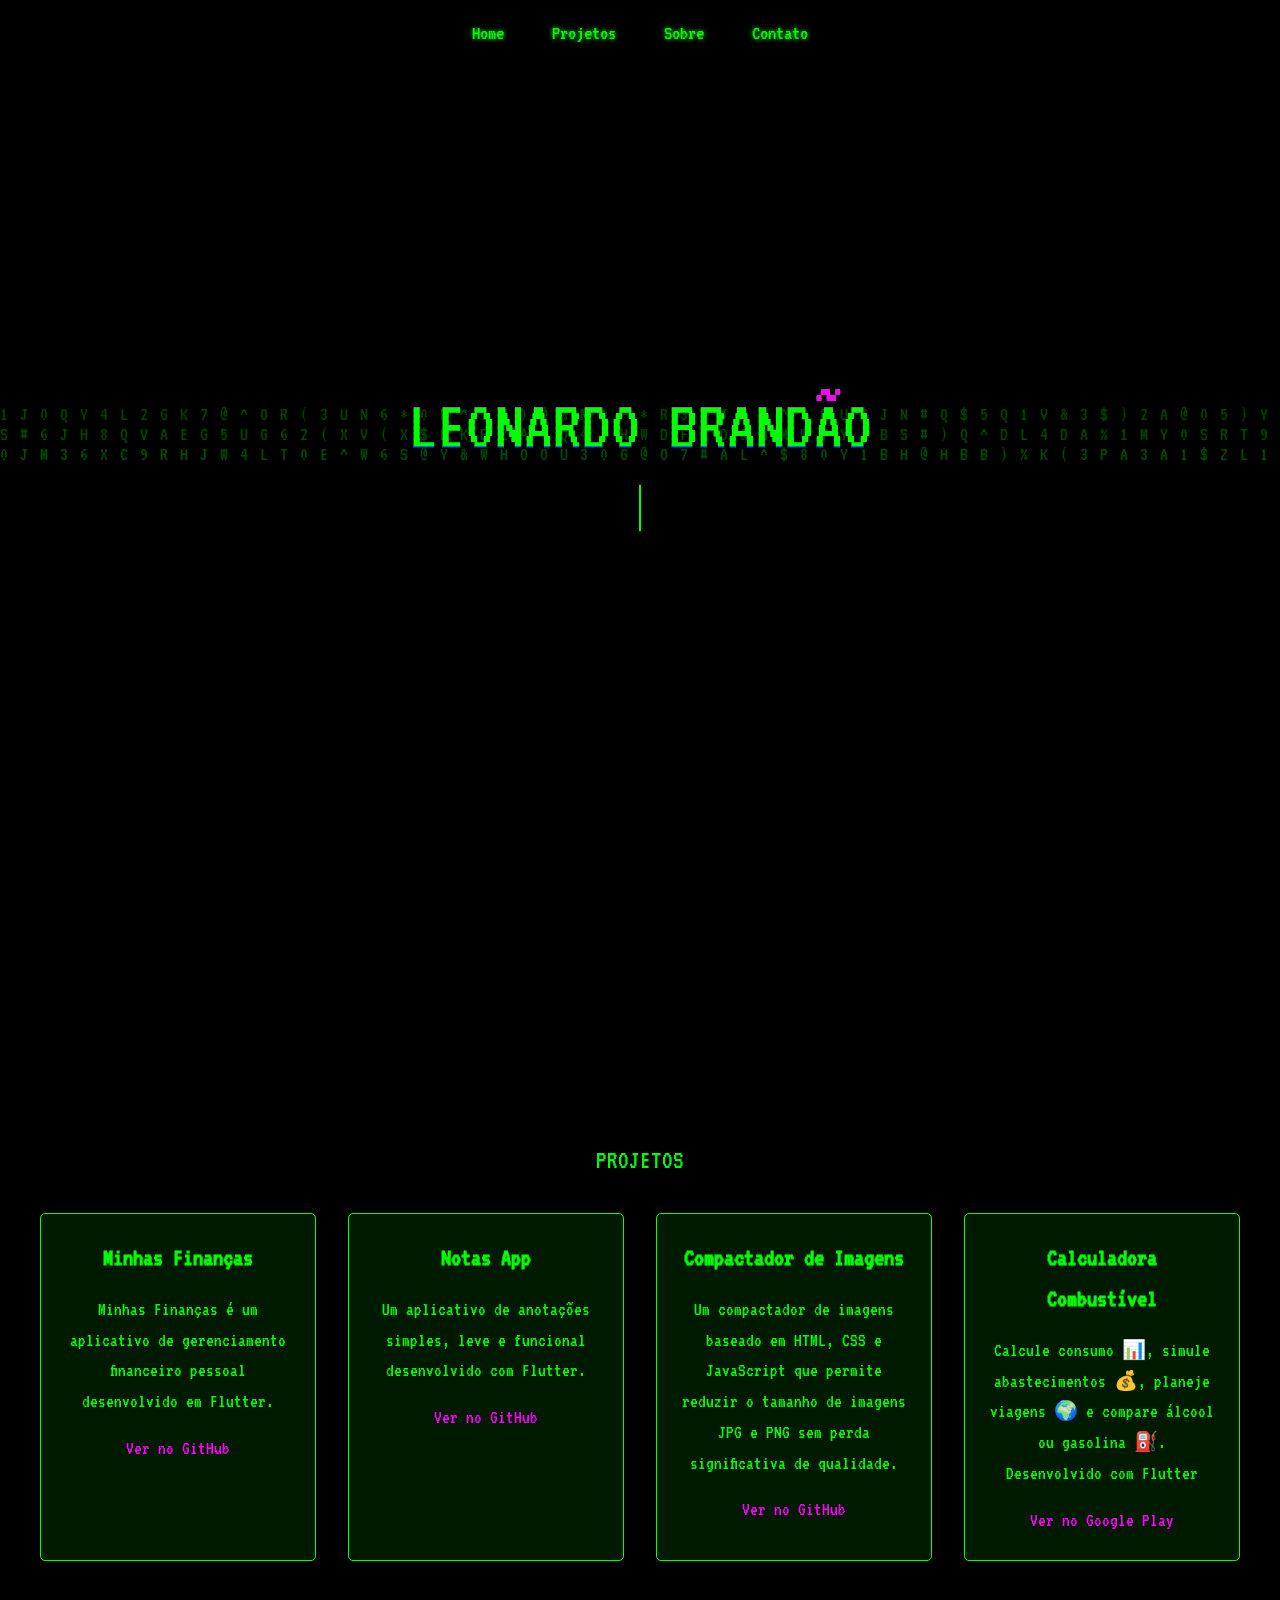
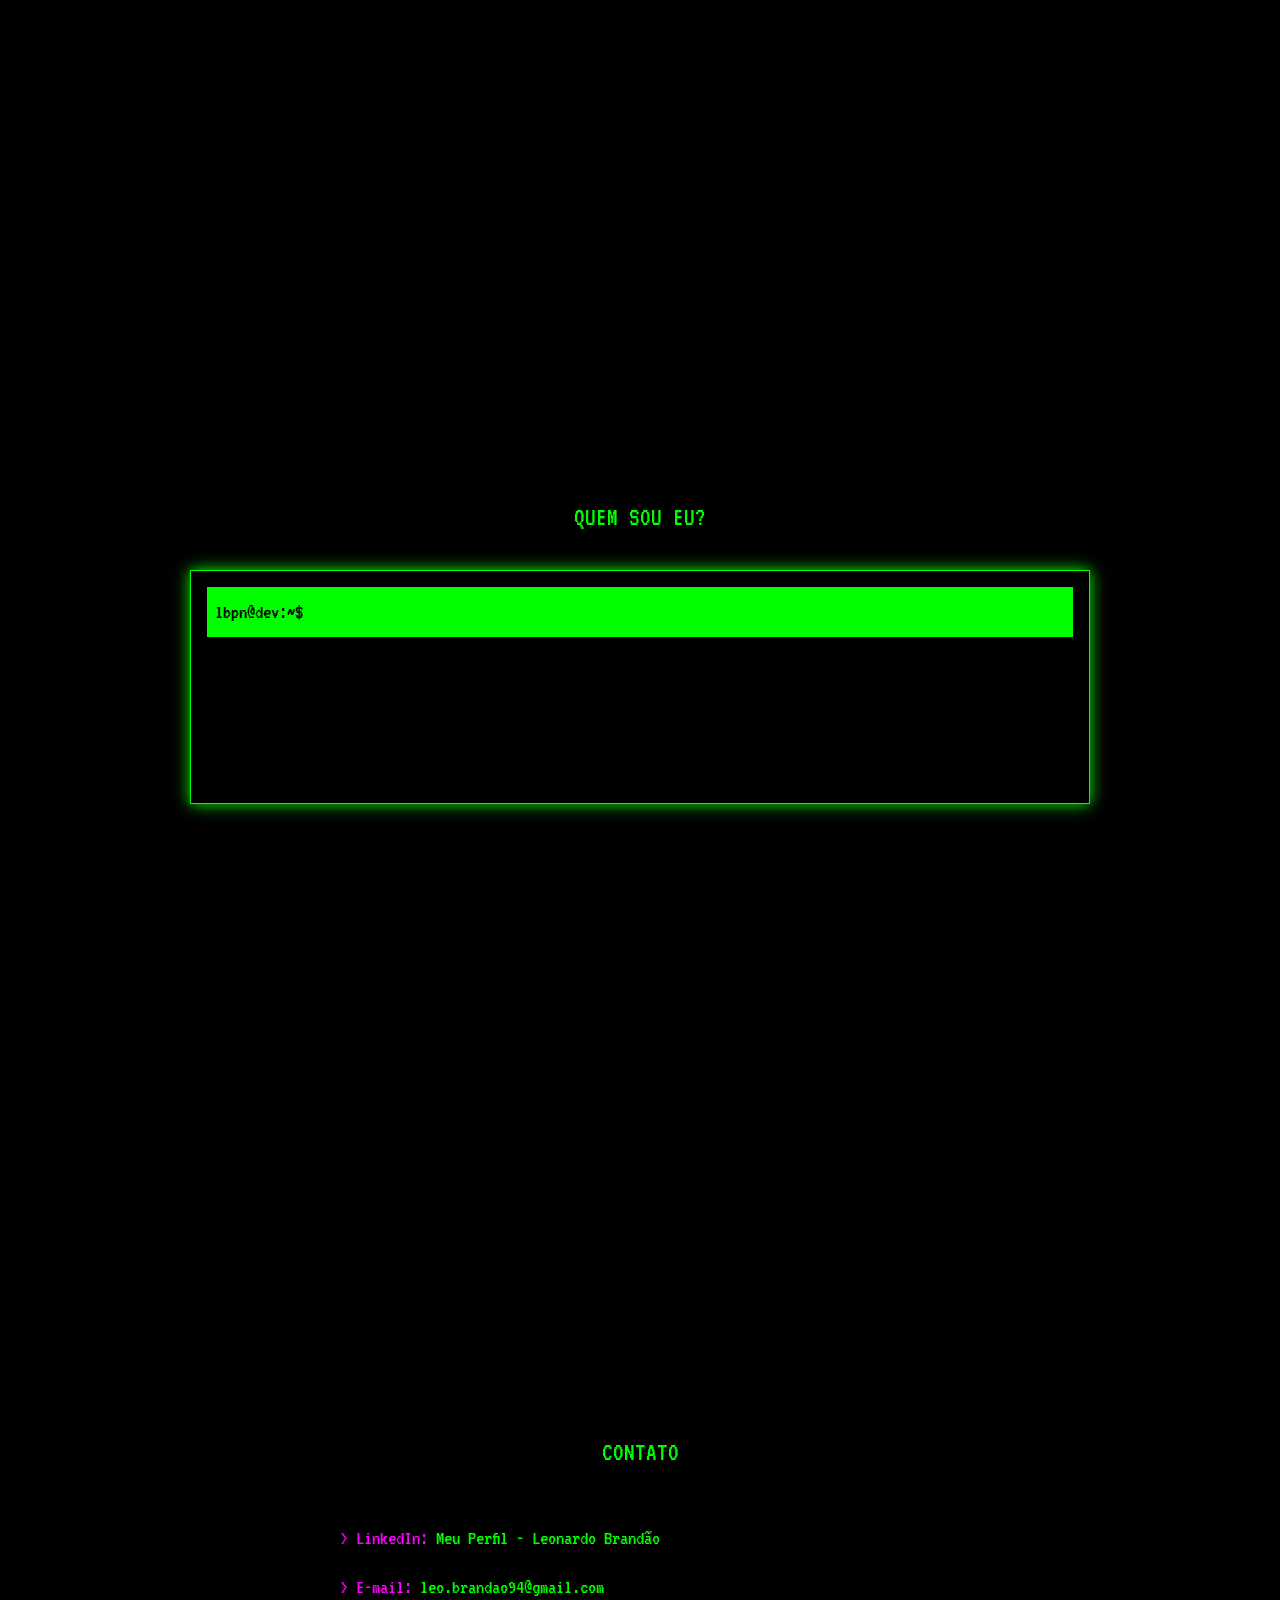
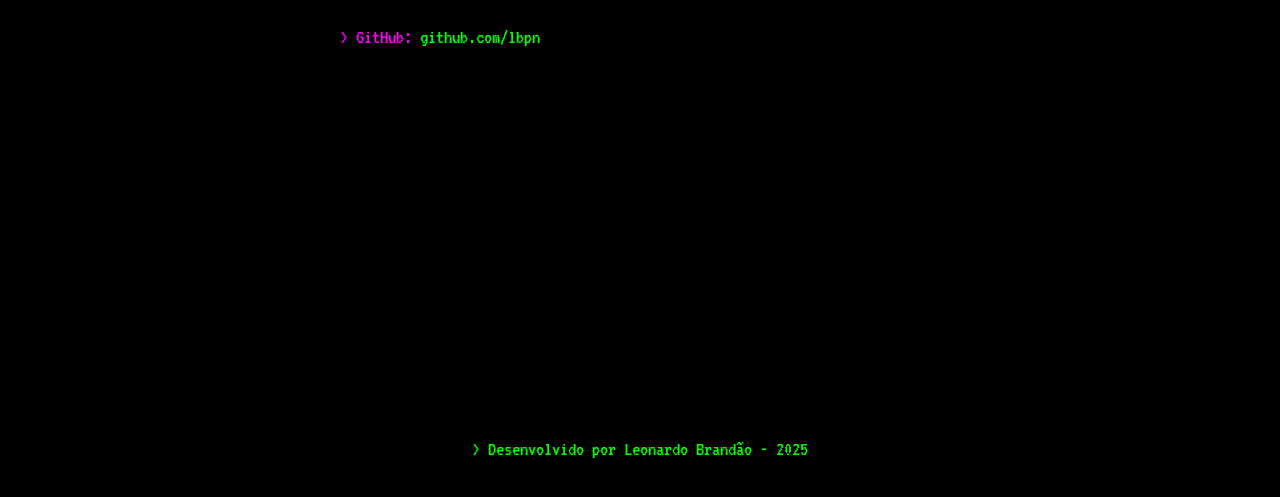
<file: index.html>
<!DOCTYPE html>
<html lang="pt-br">
<head>
  <meta charset="UTF-8">
  <meta name="viewport" content="width=device-width, initial-scale=1.0">
  <title>Leonardo Brandão | Dev Mobile</title>
  <link rel="stylesheet" href="styles.css">
  <link href="https://fonts.googleapis.com/css2?family=VT323&display=swap" rel="stylesheet">
</head>
<body>
  <!-- Fundo com Matrix Rain -->
  <canvas id="bg"></canvas>

  <!-- Navegação -->
  <nav>
    <ul>
      <li><a href="#home">Home</a></li>
      <li><a href="#projetos">Projetos</a></li>
      <li><a href="#sobre">Sobre</a></li>
      <li><a href="#contato">Contato</a></li>
    </ul>
  </nav>

  <!-- Seção Home -->
  <section id="home">
    <h1 class="glitch" data-text="Leonardo Brandão">Leonardo Brandão</h1>
    <p class="typing">> Desenvolvedor Mobile</p>
  </section>

  <!-- Seção Projetos -->
  <section id="projetos">
    <h2>Projetos</h2>
    <div class="project-grid">
      <!-- Projeto 1 -->
      <div class="project-card">
        <h3>Minhas Finanças</h3>
        <p>Minhas Finanças é um aplicativo de gerenciamento financeiro pessoal desenvolvido em Flutter.</p>
        <a href="https://github.com/lbpn/minhas-financas" target="_blank">Ver no GitHub</a>
      </div>
      <!-- Projeto 2 -->
      <div class="project-card">
        <h3>Notas App</h3>
        <p>Um aplicativo de anotações simples, leve e funcional desenvolvido com Flutter.</p>
        <a href="https://github.com/lbpn/notas-app-flutter" target="_blank">Ver no GitHub</a>
      </div>
      <!-- Projeto 3 -->
      <div class="project-card">
        <h3>Compactador de Imagens</h3>
        <p>Um compactador de imagens baseado em HTML, CSS e JavaScript que permite reduzir o tamanho de imagens JPG e PNG sem perda significativa de qualidade.</p>
        <a href="https://github.com/lbpn/campactador-de-imagens" target="_blank">Ver no GitHub</a>
      </div>
      <!-- Projeto 4 -->
      <div class="project-card">
        <h3>Calculadora Combustível</h3>
        <p>Calcule consumo 📊, simule abastecimentos 💰, planeje viagens 🌍 e compare álcool ou gasolina ⛽. Desenvolvido com Flutter</p>
        <a href="https://play.google.com/store/apps/details?id=br.com.lbpn.calculadora.combustivel" target="_blank">Ver no Google Play</a>
      </div>
    </div>
  </section>

  <!-- Seção Sobre (com Terminal Interativo) -->
  <section id="sobre">
    <h2>Quem sou eu?</h2>
    <div class="terminal" id="terminal">
      <div class="terminal-header">
        <span>lbpn@dev:~$</span>
      </div>
      <div class="terminal-body" id="terminal-output">
        <!-- O conteúdo será preenchido pelo JavaScript -->
      </div>
    </div>
  </section>

  <!-- Seção Contato (Links) -->
  <section id="contato">
    <h2>Contato</h2>
    <div class="contact-links">
      <p><span>> LinkedIn:</span> <a href="https://www.linkedin.com/in/leonardo-brand%C3%A3o-42b5971a3/" target="_blank">Meu Perfil - Leonardo Brandão</a></p>
      <p><span>> E-mail:</span> <a href="mailto:leo.brandao94@gmail.com">leo.brandao94@gmail.com</a></p>
      <p><span>> GitHub:</span> <a href="https://github.com/lbpn" target="_blank">github.com/lbpn</a></p>
    </div>
  </section>

  <!-- Rodapé -->
  <footer>
    <p>> Desenvolvido por Leonardo Brandão - 2025</p>
  </footer>

  <script src="script.js"></script>
</body>
</html>
</file>
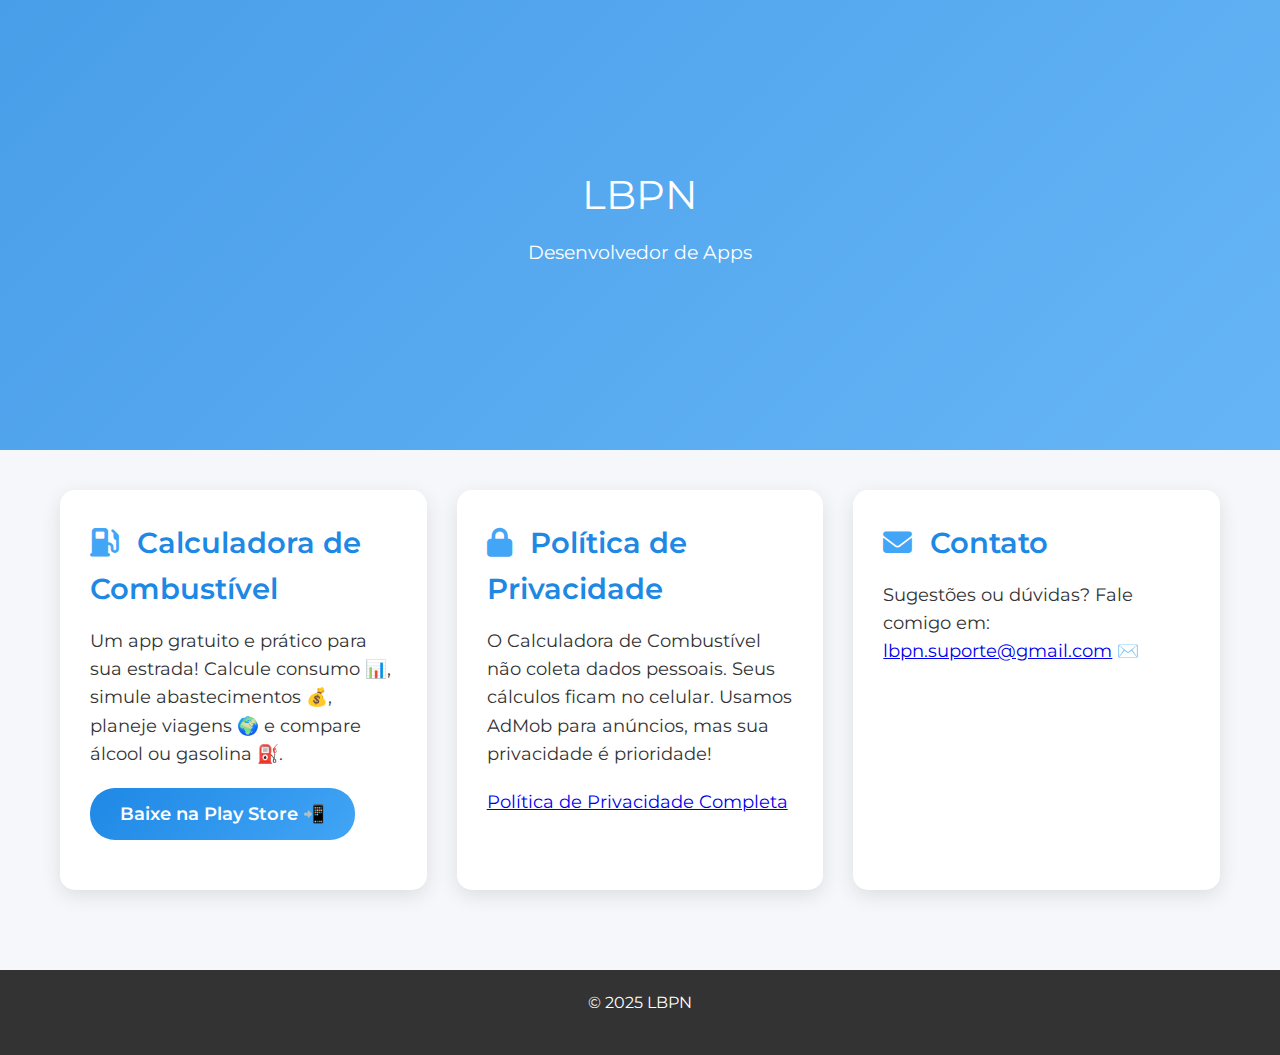
<file: calculadora-combustivel.html>
<!DOCTYPE html>
<html lang="pt-BR">
<head>
    <!-- Define a codificação de caracteres como UTF-8 -->
    <meta charset="UTF-8">
    <!-- Configura a responsividade para dispositivos móveis -->
    <meta name="viewport" content="width=device-width, initial-scale=1.0">
    <!-- Título da página exibido na aba do navegador -->
    <title>LBPN - Desenvolvedor de Apps</title>
    <!-- Importa a fonte Montserrat do Google Fonts -->
    <link href="https://fonts.googleapis.com/css2?family=Montserrat:wght@400;600;700&display=swap" rel="stylesheet">
    <!-- Importa ícones da biblioteca Font Awesome -->
    <link rel="stylesheet" href="https://cdnjs.cloudflare.com/ajax/libs/font-awesome/6.5.1/css/all.min.css">

    <style>
        /* === Reset e Configurações Globais === */
        /* Reseta margens, preenchimentos e define box-sizing global */
        * {
            margin: 0;
            padding: 0;
            box-sizing: border-box;
        }

        /* Estiliza o corpo da página */
        body {
            font-family: 'Montserrat', sans-serif; /* Define a fonte padrão */
            background-color: #f5f7fa; /* Cor de fundo clara */
            color: #333; /* Cor do texto */
            line-height: 1.6; /* Altura da linha para legibilidade */
            overflow-x: hidden; /* Evita rolagem horizontal */
        }

        /* === Estilos do Cabeçalho === */
        /* Estiliza o cabeçalho */
        header {
            position: relative; /* Posicionamento relativo para camadas */
            height: 50vh; /* Altura reduzida do cabeçalho (metade da tela) */
            background: linear-gradient(135deg, rgba(30, 136, 229, 0.8), rgba(66, 165, 245, 0.8)), 
                        url('https://images.unsplash.com/photo-1534665482403-a909d0d97fd7?auto=format&fit=crop&w=1920&q=80') no-repeat center/cover; /* Gradiente sobre imagem de fundo */
            color: white; /* Cor do texto no cabeçalho */
            display: flex; /* Usa flexbox para alinhamento */
            flex-direction: column; /* Alinha itens em coluna */
            justify-content: center; /* Centraliza verticalmente */
            align-items: center; /* Centraliza horizontalmente */
            text-align: center; /* Alinha texto ao centro */
            padding: 20px; /* Espaçamento interno */
        }

        /* Estiliza o título principal no cabeçalho */
        header h1 {
            font-size: 2.5em; /* Tamanho da fonte reduzido */
            font-weight: 400; /* Peso da fonte */
            animation: slideIn 1s ease-out; /* Animação de entrada */
        }

        /* Estiliza o parágrafo no cabeçalho */
        header p {
            font-size: 1.2em; /* Tamanho da fonte reduzido */
            margin-top: 10px; /* Espaço acima */
        }

        /* === Estilos do Container Principal === */
        /* Define o container principal */
        .container {
            max-width: 1200px; /* Largura máxima */
            margin: 0 auto; /* Centraliza horizontalmente */
            padding: 40px 20px; /* Espaçamento interno */
            display: grid; /* Usa grid para layout */
            grid-template-columns: repeat(auto-fit, minmax(300px, 1fr)); /* Colunas responsivas */
            gap: 30px; /* Espaço entre os itens */
        }

        /* Estiliza as seções dentro do container */
        section {
            background: white; /* Fundo branco */
            padding: 30px; /* Espaçamento interno */
            border-radius: 15px; /* Bordas arredondadas */
            box-shadow: 0 6px 20px rgba(0, 0, 0, 0.1); /* Sombra suave */
            transition: transform 0.3s, box-shadow 0.3s; /* Transições para hover */
            animation: fadeUp 0.8s ease-out; /* Animação de entrada */
        }

        /* Efeito hover nas seções */
        section:hover {
            transform: translateY(-10px); /* Eleva a seção */
            box-shadow: 0 10px 25px rgba(0, 0, 0, 0.15); /* Sombra mais forte */
        }

        /* === Estilos de Texto e Títulos === */
        /* Estiliza os títulos das seções */
        h2 {
            color: #1e88e5; /* Cor azul */
            font-weight: 600; /* Peso da fonte */
            font-size: 1.8em; /* Tamanho da fonte */
            margin-bottom: 15px; /* Espaço abaixo */
        }

        /* Estiliza os ícones dentro dos títulos */
        h2 i {
            margin-right: 10px; /* Espaço à direita */
            color: #42a5f5; /* Cor azul mais clara */
        }

        /* Estiliza os parágrafos */
        p {
            font-size: 1.1em; /* Tamanho da fonte */
            margin-bottom: 20px; /* Espaço abaixo */
        }

        /* === Estilos de Botões === */
        /* Estiliza os botões */
        .button {
            display: inline-block; /* Comportamento de bloco inline */
            padding: 12px 30px; /* Espaçamento interno */
            background: linear-gradient(135deg, #1e88e5, #42a5f5); /* Gradiente azul */
            color: white; /* Cor do texto */
            text-decoration: none; /* Remove sublinhado */
            border-radius: 25px; /* Bordas arredondadas */
            font-weight: 600; /* Peso da fonte */
            transition: transform 0.3s, background 0.3s; /* Transições para hover */
        }

        /* Efeito hover nos botões */
        .button:hover {
            background: linear-gradient(135deg, #1565c0, #1e88e5); /* Gradiente mais escuro */
            transform: scale(1.05); /* Aumenta ligeiramente */
        }

        /* === Estilos do Rodapé === */
        /* Estiliza o rodapé */
        footer {
            background: #333; /* Fundo escuro */
            color: white; /* Cor do texto */
            padding: 20px; /* Espaçamento interno */
            text-align: center; /* Alinha texto ao centro */
            font-size: 0.9em; /* Tamanho da fonte */
            margin-top: 40px; /* Espaço acima */
        }

        /* === Estilos de Elementos Específicos === */
        /* Estiliza os emojis */
        .emoji {
            font-size: 1.5em; /* Tamanho da fonte */
            margin: 0 5px; /* Espaço horizontal */
        }

        /* === Responsividade === */
        /* Media query para responsividade em telas menores */
        @media (max-width: 768px) {
            header h1 {
                font-size: 1.8em; /* Tamanho reduzido para telas pequenas */
            }
            header p {
                font-size: 1em; /* Tamanho reduzido para telas pequenas */
            }
            .container {
                grid-template-columns: 1fr; /* Uma coluna em telas pequenas */
                padding: 20px; /* Espaçamento interno ajustado */
            }
        }

        /* === Animações === */
        /* Define a animação de entrada do cabeçalho */
        @keyframes slideIn {
            from { transform: translateY(-50px); opacity: 0; } /* Início: deslocado para cima e invisível */
            to { transform: translateY(0); opacity: 1; } /* Fim: posição normal e visível */
        }

        /* Define a animação de entrada das seções */
        @keyframes fadeUp {
            from { transform: translateY(30px); opacity: 0; } /* Início: deslocado para baixo e invisível */
            to { transform: translateY(0); opacity: 1; } /* Fim: posição normal e visível */
        }
    </style>
</head>
<body>
    <!-- Cabeçalho da página -->
    <header>
        <h1>LBPN</h1> <!-- Título principal -->
        <p>Desenvolvedor de Apps</p> <!-- Subtítulo -->
    </header>

    <!-- Container principal com seções -->
    <div class="container">
        <!-- Seção do aplicativo -->
        <section id="app">
            <h2><i class="fas fa-gas-pump"></i> Calculadora de Combustível</h2> <!-- Título da seção -->
            <p>
                Um app gratuito e prático para sua estrada! Calcule consumo 📊, 
                simule abastecimentos 💰, planeje viagens 🌍 e compare álcool ou gasolina ⛽.
            </p> <!-- Descrição do app -->
            <p>
                <!-- Link para a Play Store -->
                <a href="https://play.google.com/store/apps/details?id=br.com.lbpn.calculadora.combustivel" 
                   target="_blank" class="button">Baixe na Play Store 📲</a>
            </p>
        </section>

        <!-- Seção de política de privacidade -->
        <section id="privacidade">
            <h2><i class="fas fa-lock"></i> Política de Privacidade</h2> <!-- Título da seção -->
            <p>
                O Calculadora de Combustível não coleta dados pessoais. 
                Seus cálculos ficam no celular. Usamos AdMob para anúncios, mas sua privacidade é prioridade!
            </p> <!-- Texto da política -->
            <p>
                <!-- Link para a Política de Privacidade -->
                <a href="https://telegra.ph/Política-de-Privacidade---Calculadora-de-Combustível-04-08" 
                   target="_blank">Política de Privacidade Completa</a>
            </p>
        </section>

        <!-- Seção de contato -->
        <section id="contato">
            <h2><i class="fas fa-envelope"></i> Contato</h2> <!-- Título da seção -->
            <p>
                Sugestões ou dúvidas? Fale comigo em: 
                <a href="mailto:lbpn.suporte@gmail.com">lbpn.suporte@gmail.com</a> ✉️
            </p> <!-- Informações de contato -->
        </section>
    </div>

    <!-- Rodapé da página -->
    <footer>
        <p>© 2025 LBPN</p> <!-- Texto de direitos autorais -->
    </footer>
</body>
</html>
</file>
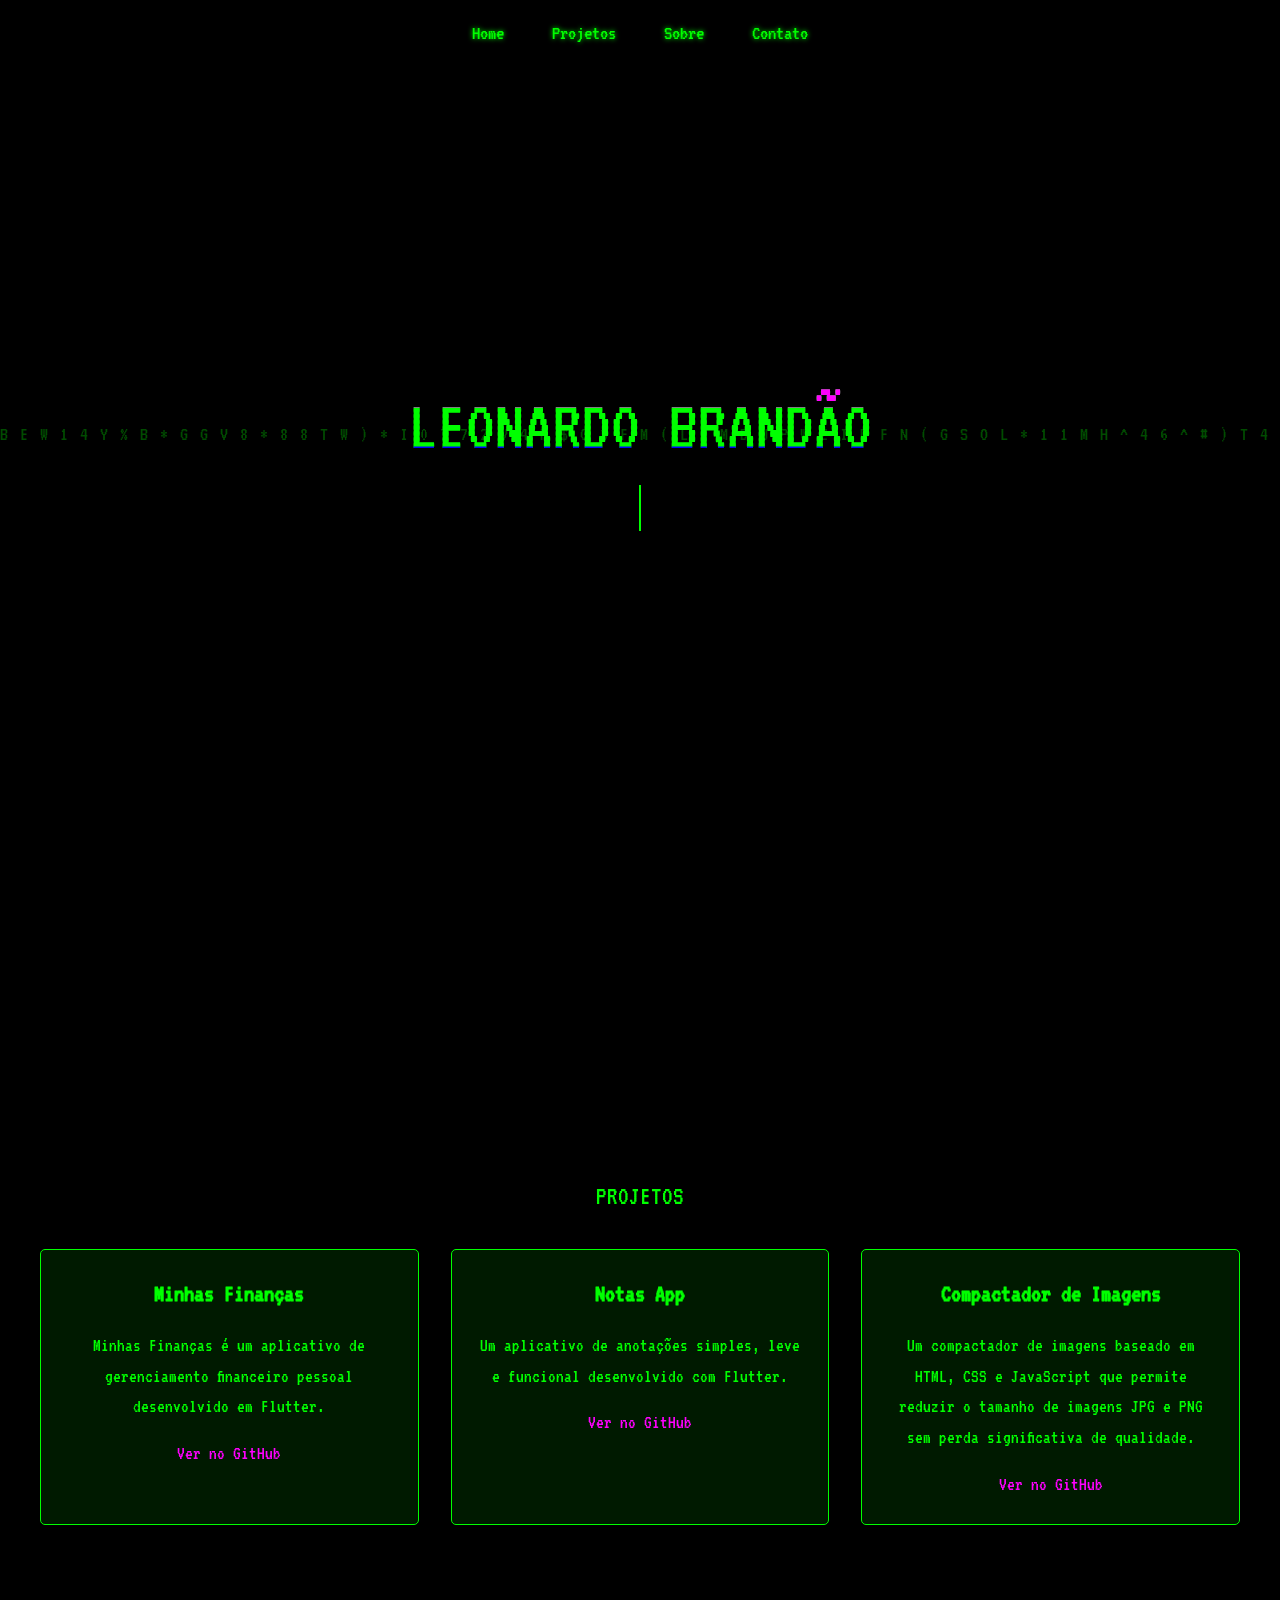
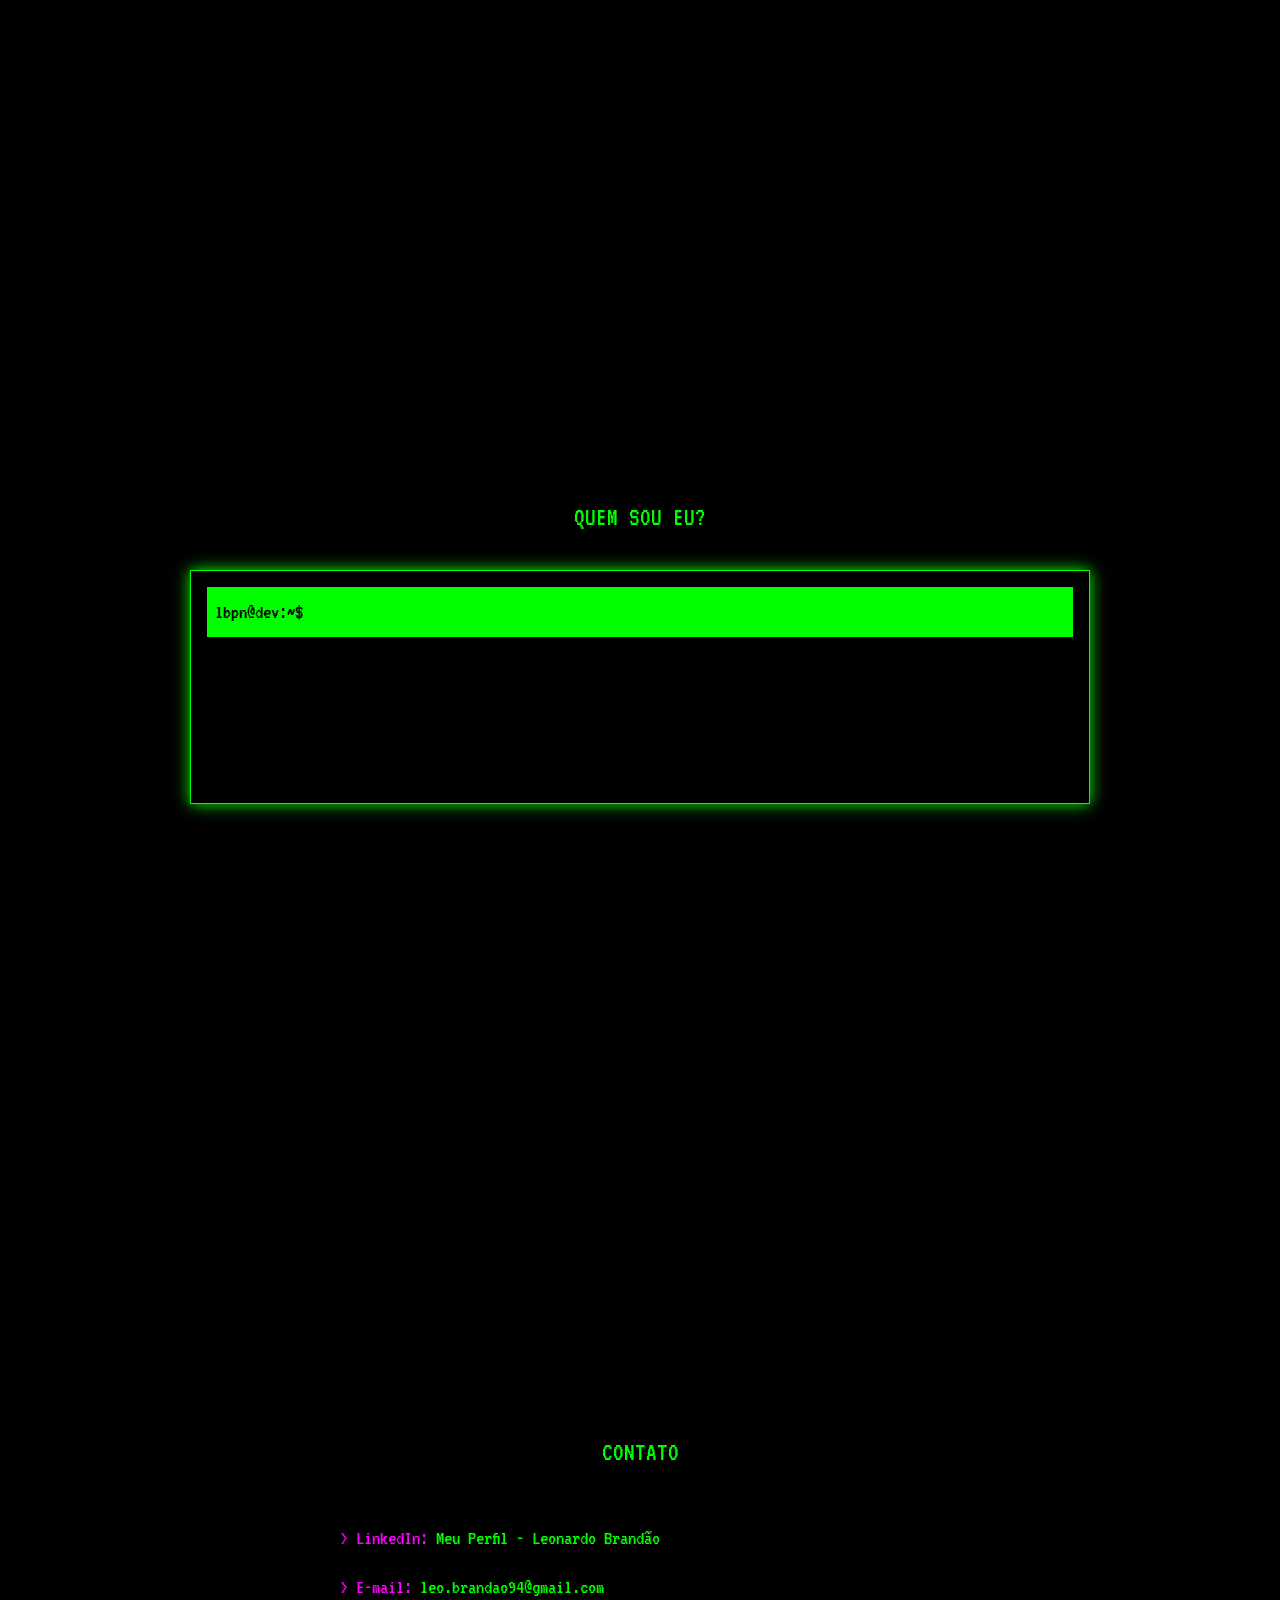
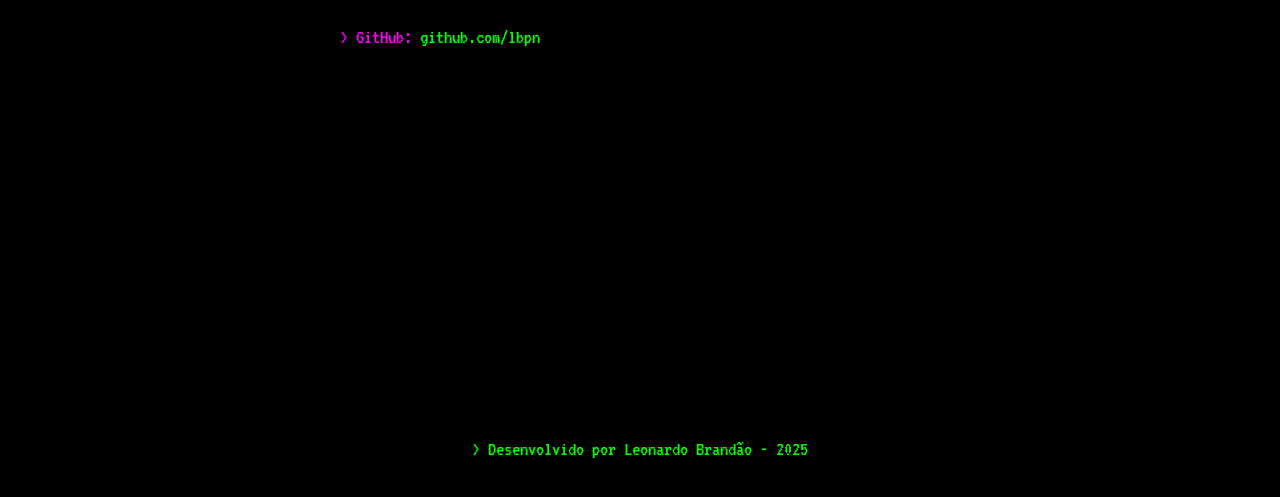
<file: desenvolvedor.html>
<!DOCTYPE html>
<html lang="pt-br">
<head>
  <meta charset="UTF-8">
  <meta name="viewport" content="width=device-width, initial-scale=1.0">
  <title>Leonardo Brandão | Dev Mobile</title>
  <link rel="stylesheet" href="styles.css">
  <link href="https://fonts.googleapis.com/css2?family=VT323&display=swap" rel="stylesheet">
</head>
<body>
  <!-- Fundo com Matrix Rain -->
  <canvas id="bg"></canvas>

  <!-- Navegação -->
  <nav>
    <ul>
      <li><a href="#home">Home</a></li>
      <li><a href="#projetos">Projetos</a></li>
      <li><a href="#sobre">Sobre</a></li>
      <li><a href="#contato">Contato</a></li>
    </ul>
  </nav>

  <!-- Seção Home -->
  <section id="home">
    <h1 class="glitch" data-text="Leonardo Brandão">Leonardo Brandão</h1>
    <p class="typing">> Desenvolvedor Mobile</p>
  </section>

  <!-- Seção Projetos -->
  <section id="projetos">
    <h2>Projetos</h2>
    <div class="project-grid">
      <!-- Projeto 1 -->
      <div class="project-card">
        <h3>Minhas Finanças</h3>
        <p>Minhas Finanças é um aplicativo de gerenciamento financeiro pessoal desenvolvido em Flutter.</p>
        <a href="https://github.com/lbpn/minhas-financas" target="_blank">Ver no GitHub</a>
      </div>
      <!-- Projeto 2 -->
      <div class="project-card">
        <h3>Notas App</h3>
        <p>Um aplicativo de anotações simples, leve e funcional desenvolvido com Flutter.</p>
        <a href="https://github.com/lbpn/notas-app-flutter" target="_blank">Ver no GitHub</a>
      </div>
      <!-- Projeto 3 -->
      <div class="project-card">
        <h3>Compactador de Imagens</h3>
        <p>Um compactador de imagens baseado em HTML, CSS e JavaScript que permite reduzir o tamanho de imagens JPG e PNG sem perda significativa de qualidade.</p>
        <a href="https://github.com/lbpn/campactador-de-imagens" target="_blank">Ver no GitHub</a>
      </div>
    </div>
  </section>

  <!-- Seção Sobre (com Terminal Interativo) -->
  <section id="sobre">
    <h2>Quem sou eu?</h2>
    <div class="terminal" id="terminal">
      <div class="terminal-header">
        <span>lbpn@dev:~$</span>
      </div>
      <div class="terminal-body" id="terminal-output">
        <!-- O conteúdo será preenchido pelo JavaScript -->
      </div>
    </div>
  </section>

  <!-- Seção Contato (Links) -->
  <section id="contato">
    <h2>Contato</h2>
    <div class="contact-links">
      <p><span>> LinkedIn:</span> <a href="https://www.linkedin.com/in/leonardo-brand%C3%A3o-42b5971a3/" target="_blank">Meu Perfil - Leonardo Brandão</a></p>
      <p><span>> E-mail:</span> <a href="mailto:leo.brandao94@gmail.com">leo.brandao94@gmail.com</a></p>
      <p><span>> GitHub:</span> <a href="https://github.com/lbpn" target="_blank">github.com/lbpn</a></p>
    </div>
  </section>

  <!-- Rodapé -->
  <footer>
    <p>> Desenvolvido por Leonardo Brandão - 2025</p>
  </footer>

  <script src="script.js"></script>
</body>
</html>
</file>
<file: styles.css>
* {
  margin: 0;
  padding: 0;
  box-sizing: border-box;
}

body {
  background: #000;
  color: #0f0; /* Verde neon */
  font-family: 'VT323', monospace;
  line-height: 1.6;
  overflow-x: hidden;
  font-size: 1.1rem;
}

/* Canvas de fundo (Matrix Rain) */
canvas#bg {
  position: fixed;
  top: 0;
  left: 0;
  width: 100%;
  height: 100%;
  z-index: -1;
  opacity: 0.3;
}

/* Navegação */
nav {
  position: fixed;
  top: 0;
  width: 100%;
  background: rgba(0, 0, 0, 0.5);
  z-index: 10;
}

nav ul {
  display: flex;
  justify-content: center;
  list-style: none;
  padding: 1rem 0;
}

nav ul li {
  margin: 0 1.5rem;
}

nav ul li a {
  color: #0f0;
  text-decoration: none;
  font-size: 1.3rem;
  transition: color 0.3s;
  text-shadow: 0 0 5px #0f0; /* Sombra para contraste */
}

nav ul li a:hover {
  color: #f0f;
}

/* Seções gerais */
section {
  padding: 5rem 2rem;
  min-height: 100vh;
  display: flex;
  flex-direction: column;
  align-items: center;
  justify-content: center;
  text-align: center;
}

h1, h2 {
  font-weight: 400;
  text-transform: uppercase;
}

/* Efeito Glitch no título */
h1.glitch {
  font-size: 4.5rem;
  position: relative;
  color: #0f0;
  animation: glitch 2s infinite;
}

h1.glitch::before,
h1.glitch::after {
  content: attr(data-text);
  position: absolute;
  top: 0;
  left: 0;
  width: 100%;
  height: 100%;
}

h1.glitch::before {
  color: #f0f;
  animation: glitch-top 1s infinite;
  clip-path: polygon(0 0, 100% 0, 100% 33%, 0 33%);
}

h1.glitch::after {
  color: #00f;
  animation: glitch-bottom 1.5s infinite;
  clip-path: polygon(0 67%, 100% 67%, 100% 100%, 0 100%);
}

/* Efeito de digitação */
p.typing {
  font-size: 1.8rem;
  border-right: 2px solid #0f0;
  white-space: nowrap;
  overflow: hidden;
  width: 0;
  animation: typing 4s steps(40, end) forwards, blink 0.5s step-end infinite;
}

/* Grid de projetos */
.project-grid {
  display: grid;
  grid-template-columns: repeat(auto-fit, minmax(250px, 1fr));
  gap: 2rem;
  margin-top: 2rem;
  width: 100%;
  max-width: 1200px;
}

.project-card {
  background: rgba(0, 255, 0, 0.1);
  padding: 1.5rem;
  border: 1px solid #0f0;
  border-radius: 5px;
  transition: transform 0.3s, box-shadow 0.3s;
}

.project-card:hover {
  transform: translateY(-5px);
  box-shadow: 0 0 20px #0f0;
}

.project-card h3 {
  font-size: 1.6rem;
  margin-bottom: 1rem;
}

.project-card p {
  font-size: 1.2rem;
  margin-bottom: 1rem;
}

.project-card a {
  color: #f0f;
  text-decoration: none;
  font-size: 1.2rem;
}

.project-card a:hover {
  text-decoration: underline;
}

/* Estilo do Terminal Interativo */
.terminal {
  background: #000;
  border: 1px solid #0f0;
  padding: 1rem;
  width: 100%;
  max-width: 900px;
  margin-top: 2rem;
  text-align: left;
  box-shadow: 0 0 15px #0f0;
  overflow-x: hidden;
}

.terminal-header {
  background: #0f0;
  color: #000;
  padding: 0.5rem;
  font-size: 1.3rem;
}

.terminal-body {
  min-height: 150px;
  padding: 1rem;
  word-break: break-word;
}

.terminal-body p {
  margin: 0.5rem 0;
  white-space: nowrap;
  overflow: hidden;
  width: 0;
  font-size: 1.3rem;
}

/* Animação de digitação para cada linha do terminal */
.terminal-body p.animate {
  animation: typing 2s steps(40, end) forwards, blink-cursor 0.5s step-end 4;
}

/* Seção Contato (Links) */
.contact-links {
  margin-top: 2rem;
  text-align: left;
  width: 100%;
  max-width: 600px;
}

.contact-links p {
  margin: 1rem 0;
  font-size: 1.3rem;
}

.contact-links span {
  color: #f0f;
  font-weight: 400;
}

.contact-links a {
  color: #0f0;
  text-decoration: none;
  transition: color 0.3s;
}

.contact-links a:hover {
  color: #f0f;
}

/* Rodapé */
footer {
  text-align: center;
  padding: 2rem;
  background: rgba(0, 0, 0, 0.5);
}

footer p {
  font-size: 1.3rem;
}

/* Animações */
@keyframes glitch {
  0% { transform: translate(0); }
  20% { transform: translate(-3px, 3px); }
  40% { transform: translate(3px, -3px); }
  60% { transform: translate(-3px, -3px); }
  80% { transform: translate(3px, 3px); }
  100% { transform: translate(0); }
}

@keyframes glitch-top {
  0% { transform: translate(0); }
  20% { transform: translate(-5px, 5px); }
  40% { transform: translate(5px, -5px); }
  60% { transform: translate(-5px, -5px); }
  80% { transform: translate(5px, 5px); }
  100% { transform: translate(0); }
}

@keyframes glitch-bottom {
  0% { transform: translate(0); }
  20% { transform: translate(-2px, 2px); }
  40% { transform: translate(2px, -2px); }
  60% { transform: translate(-2px, -2px); }
  80% { transform: translate(2px, 2px); }
  100% { transform: translate(0); }
}

@keyframes typing {
  from {
    width: 0;
    border-right: 2px solid #0f0;
  }
  to {
    width: 100%;
    border-right: none;
  }
}

@keyframes blink-cursor {
  50% { border-right-color: transparent; }
}

/* Responsividade */
@media (max-width: 768px) {
  /* Navegação */
  nav {
    padding: 0.3rem 0; /* Menos espaço vertical */
  }

  nav ul {
    display: flex; /* Mantém horizontal */
    justify-content: center;
    align-items: center;
    padding: 0.3rem 0;
    flex-wrap: nowrap; /* Evita quebra de linha */
  }

  nav ul li {
    margin: 0 0.8rem; /* Menos margem lateral */
  }

  nav ul li a {
    font-size: 1.1rem; /* Menor para caber */
    padding: 0.4rem 0.6rem; /* Área de toque */
    text-shadow: 0 0 8px #0f0;
  }

  /* Título */
  h1.glitch {
    font-size: 2.5rem;
  }

  /* Subtítulo */
  p.typing {
    font-size: 1.2rem;
    white-space: normal;
  }

  /* Seções */
  section {
    padding: 3rem 1rem;
    min-height: auto;
  }

  /* Terminal Interativo */
  .terminal {
    width: 95%;
    max-width: 100%;
    padding: 0.5rem;
    margin-top: 1rem;
    box-shadow: 0 0 10px #0f0;
  }

  .terminal-header {
    font-size: 1.1rem;
    padding: 0.3rem;
  }

  .terminal-body {
    padding: 0.5rem;
    min-height: 120px;
  }

  .terminal-body p {
    font-size: 1rem;
    white-space: normal;
    word-break: break-word;
  }

  /* Projetos */
  .project-grid {
    grid-template-columns: 1fr;
    gap: 1.5rem;
  }

  .project-card {
    padding: 1rem;
  }

  .project-card h3 {
    font-size: 1.4rem;
  }

  .project-card p {
    font-size: 1rem;
  }

  .project-card a {
    font-size: 1rem;
  }

  /* Contato */
  .contact-links {
    width: 90%;
  }

  .contact-links p {
    font-size: 1.1rem;
  }

  /* Rodapé */
  footer {
    padding: 1.5rem;
  }

  footer p {
    font-size: 1.1rem;
  }
}

/* Telas muito pequenas (ex.: 480px ou menos) */
@media (max-width: 480px) {
  /* Navegação */
  nav ul li {
    margin: 0 0.5rem; /* Ainda menos margem */
  }

  nav ul li a {
    font-size: 1rem; /* Menor ainda */
    padding: 0.3rem 0.5rem;
  }

  /* Título */
  h1.glitch {
    font-size: 2rem;
  }

  /* Subtítulo */
  p.typing {
    font-size: 1rem;
  }

  /* Terminal */
  .terminal-body p {
    font-size: 0.9rem;
  }

  /* Projetos */
  .project-card h3 {
    font-size: 1.2rem;
  }

  .project-card p {
    font-size: 0.9rem;
  }
}
</file>
